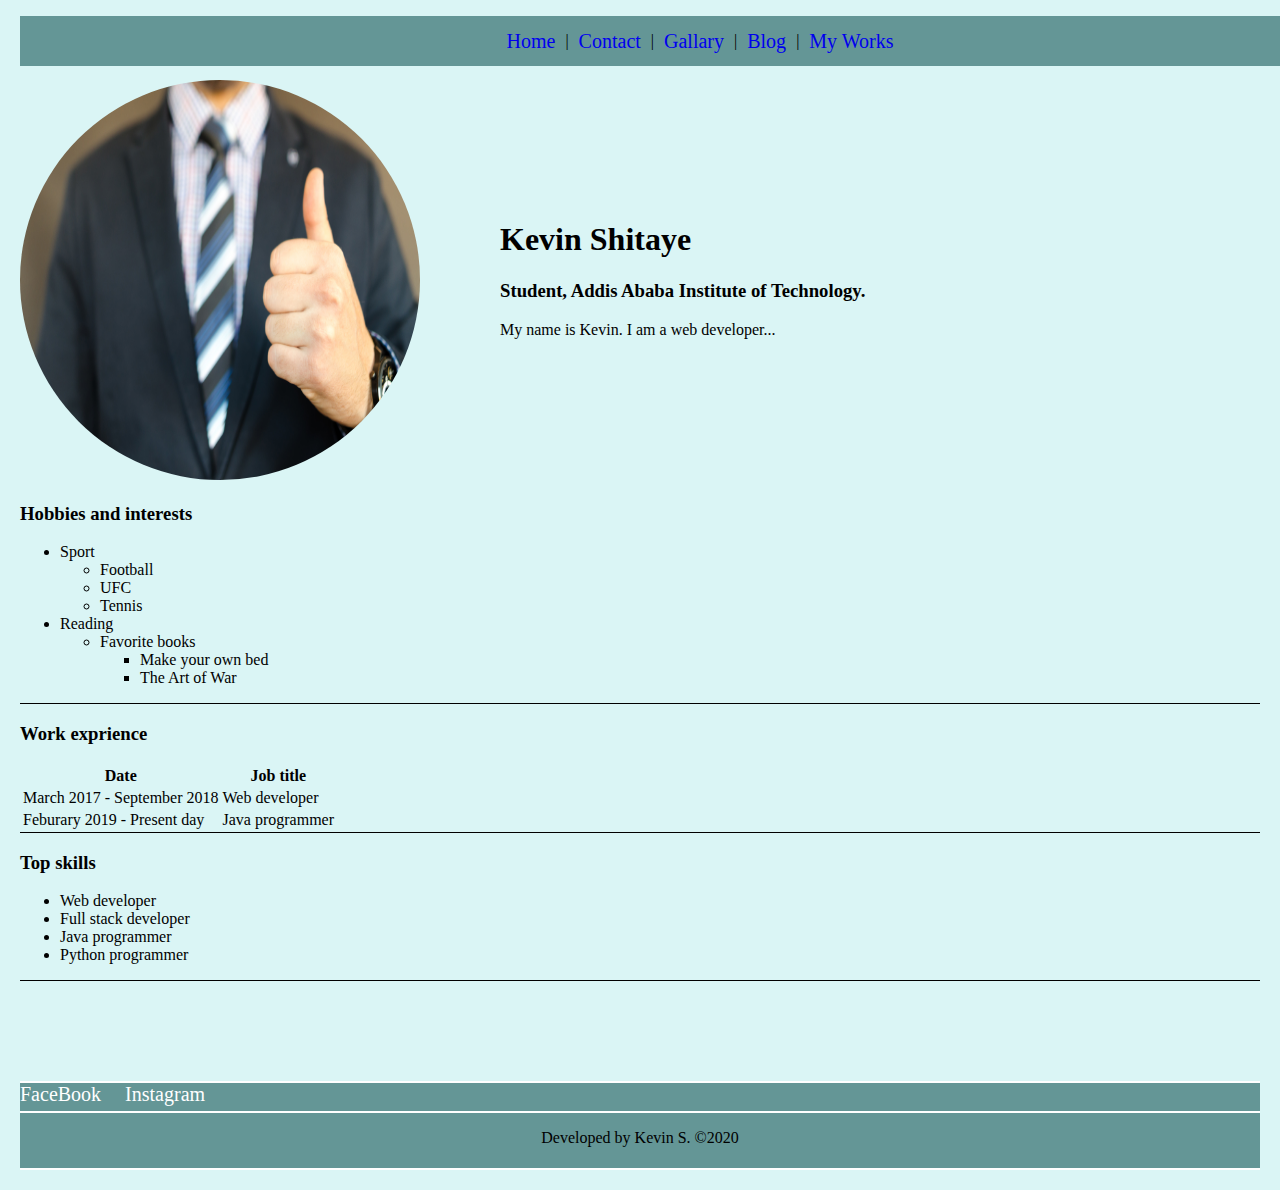
<file: index.html>
<!DOCTYPE html>
<html lang="en">
<head>
    <meta charset="UTF-8">
    <meta name="viewport" content="width=device-width, initial-scale=1.0">
    <link rel="stylesheet" href="./asset/css/style.css">
    <link rel="icon" href="favicon.ico">
    <title>Kevin Shitaye CV</title>
</head>
<body>
    <header>
        <nav>
            <ul>
                <li><a href="index.html">Home</a></li>|
                <li><a href="contact.html">Contact</a></li>|
                <li><a href="gallery.html">Gallary</a></li>|
                <li><a href="blog.html">Blog</a></li>|
                <li><a href="myWork.html">My Works</a></li>
            </ul>
        </nav>
    </header>
  
            
    <img src="./asset/images/man-in-black-formal-suit-jacket-653429.jpg" alt="random image"  class="profile">      
    
       

    <div id="hello">
       <h1>Kevin Shitaye</h1>
       <h3>Student, Addis Ababa Institute of Technology.</h3>
       <p>My name is Kevin. I am a web developer...</p>
  
    </div>

    
   <div class="index">
    <h3>Hobbies and interests</h3>
    <ul>
        <li>Sport
            <ul>
                <li>Football</li>
                <li>UFC</li>
                <li>Tennis</li>
            </ul>
        </li>
        <li>Reading
            <ul>
                <li>Favorite books
                    <ul>
                        <li>Make your own bed</li>
                        <li>The Art of War</li>
                    </ul>
                </li>
            </ul>
        </li>
    </ul>
   </div>
   
   <div class="index">
   <h3>Work exprience</h3>
   <table>
       <tr>
           <th>Date</th>
           <th>Job title</th>

       </tr>
       <tr>
           <td>March 2017 - September 2018</td>
           <td>Web developer</td>
       </tr>
       <tr>
           <td>Feburary 2019 - Present day</td>
           <td>Java programmer</td>
       </tr>
   </table>
</div>

   <div class="index">
        <h3>Top skills</h3>
        <ul>
            <li> Web developer </li>
            <li>Full stack developer </li>
            <li>Java programmer</li>
            <li>Python programmer</li>
        </ul>
   </div>
   



   <footer>
    <div>
        <a href="" target="_blank">FaceBook</a>
        <a href="" target="_blank">Instagram</a>
    </div>
    <div>
        <p align="center">Developed by Kevin S. &copy;2020</p>
    </div>
     
   </footer>
   

    
</body>
</html>
</file>
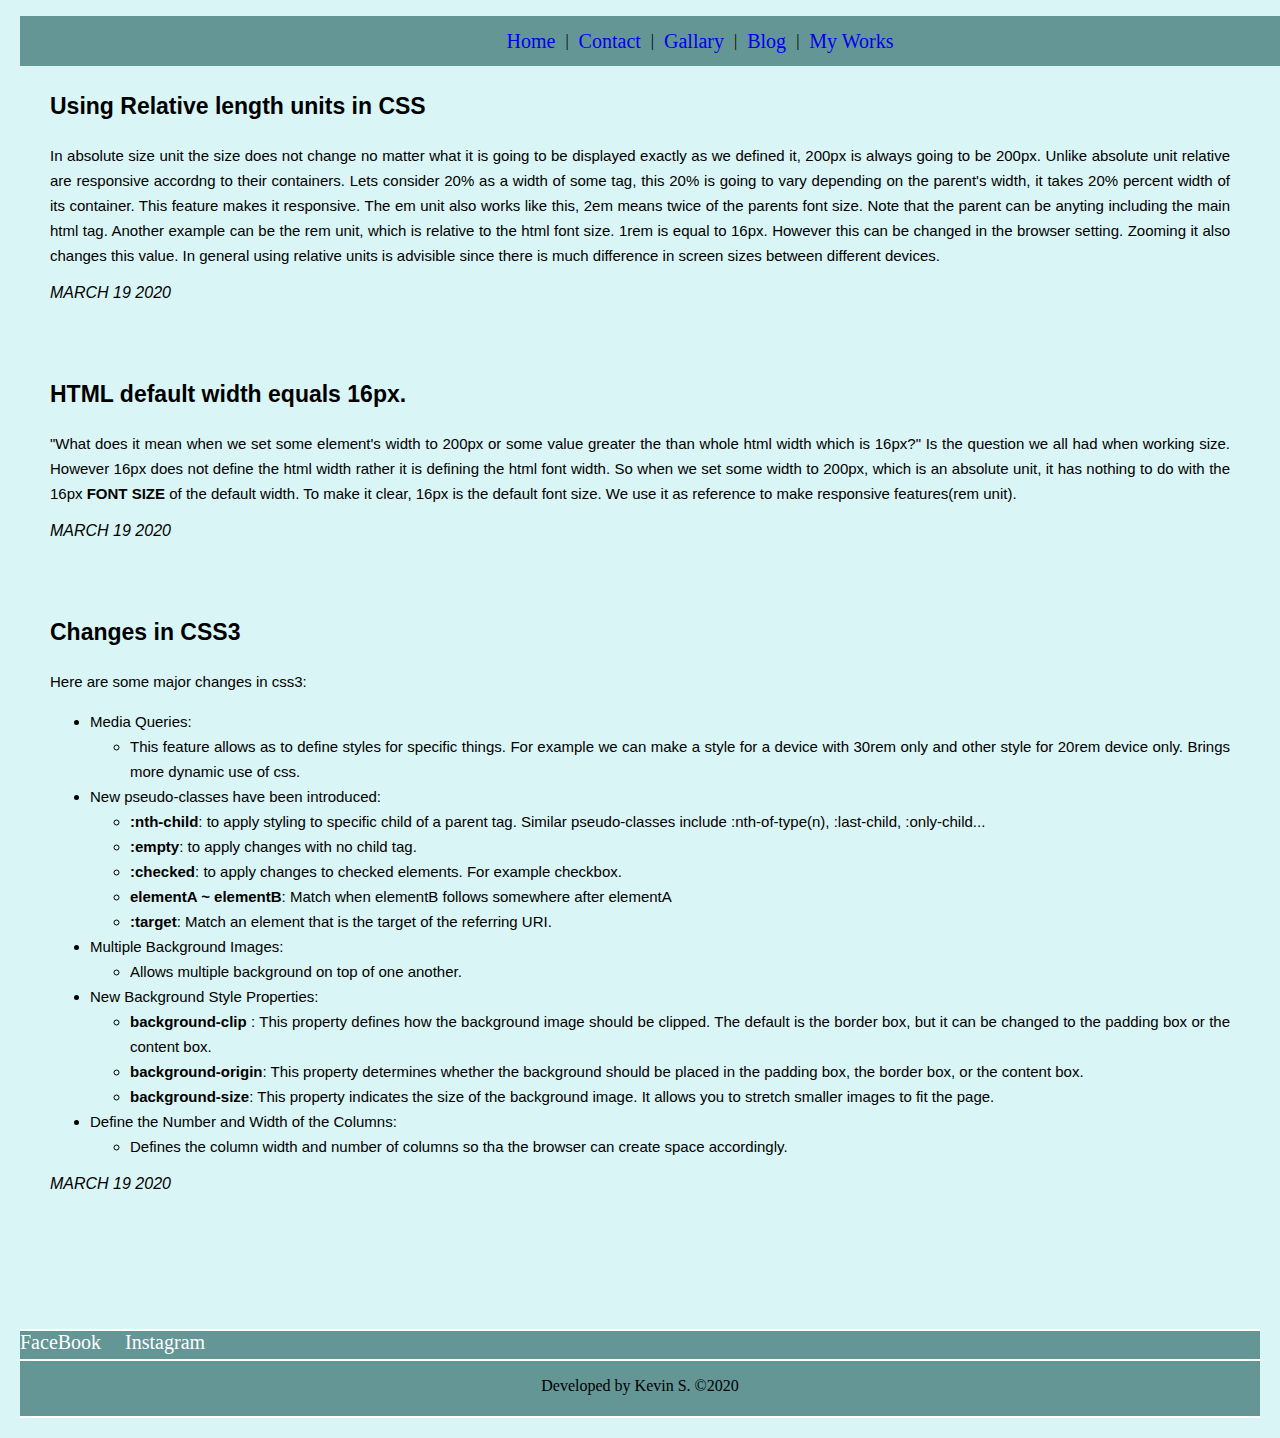
<file: blog.html>
<!DOCTYPE html>
<html lang="en">
<head>
    <meta charset="UTF-8">
    <meta name="viewport" content="width=device-width, initial-scale=1.0">
    <link rel="stylesheet" href="./asset/css/style.css">
    <title>Blog</title>
    <!-- internal css -->
   
</head>
<body>
  <header>
      <nav>
          <ul>
              <li><a href="index.html">Home</a></li>|
              <li><a href="contact.html">Contact</a></li>|
              <li><a href="gallery.html">Gallary</a></li>|
              <li><a href="blog.html">Blog</a></li>|
              <li><a href="myWork.html">My Works</a></li>
          </ul>
      </nav>
  </header>

  <div id="content">
    <section id="top">
    <p class="title">
        Using Relative length units in CSS
    </p>
    <article>
        <p>In absolute size unit the size does not change no matter what it is going to be displayed exactly as we defined it, 200px is always going to be 200px. Unlike absolute unit relative are responsive accordng to their containers. Lets consider 20% as a width of some tag, this 20% is going to vary depending on the parent's width, it takes 20% percent width of its container. This feature makes it responsive. The em unit also works like this, 2em means twice of the parents font size. Note that the parent can be anyting including the main html tag.
            Another example can be the rem unit, which is relative to the html font size. 1rem is equal to 16px. However this can be changed in the browser setting. Zooming it also changes this value.
            In general using relative units is advisible since  there is much difference in screen sizes between different devices. 
    </p>
        </article>
    <p class="date">
        March 19 2020
    </p>
    </section>
    </div>

    <section>
        <p class="title">
           HTML default width equals 16px.
        </p>
        <article>
            <p>"What does it mean when we set some element's width to 200px or some value greater the than whole html width which is 16px?" Is the question we all had when working size. However 16px does not define the html width rather it is defining the html font width. So when we set some width to 200px, which is an absolute unit, it has nothing to do with the 16px <b>FONT SIZE</b> of the default width. To make it clear, 16px is the default font size. We use it as reference to make  responsive features(rem unit).   </p>
        </article>
        <p class="date">
            March 19 2020
        </p>
        </section>

        <section>
            <p class="title">
                Changes in CSS3
            </p>
            <article>
                <p>Here are some major changes in css3:</p>
                <ul>
                    <li>Media Queries:
                        <ul>
                            <li>This feature allows as to define styles for specific things. For example we can make a style for a device with 30rem only and other style for 20rem device only. Brings more dynamic use of css.</li>
                        </ul>
                    </li>
                    <li>New pseudo-classes have been introduced:
                        <ul>
                            <li><B>:nth-child</B>: to apply styling to specific child of a parent tag. Similar pseudo-classes include :nth-of-type(n), :last-child, :only-child...</li>
                            <li><B>:empty</B>: to apply changes with no child tag.</li>
                            <li><B>:checked</B>: to apply changes to checked elements. For example checkbox. </li>
                            <li><B>elementA ~ elementB</B>: Match when elementB follows somewhere after elementA</li>
                            <li><B>:target</B>: Match an element that is the target of the referring URI.</li>
                        </ul>
                    </li>
                    <li>Multiple Background Images:
                        <ul>
                            <li>Allows multiple background on top of one another.</li>
                        </ul>
                    </li>
                    <li>New Background Style Properties:
                        <ul>
                            <li> <B>background-clip</B>  : This property defines how the background image should be clipped. The default is the border box, but it can be changed to the padding box or the content box.</li>
                            <li><B>background-origin</B>: This property determines whether the background should be placed in the padding box, the border box, or the content box.</li>
                            <li><B>background-size</B>: This property indicates the size of the background image. It allows you to stretch smaller images to fit the page.</li>
                        </ul>
                    </li>
                    <li>Define the Number and Width of the Columns:
                        <ul>
                            <li>Defines the column width and number of columns  so tha the browser can create space accordingly.</li>
                        </ul>
                    </li>
                </ul>
            </article>
            <p class="date">
                March 19 2020
            </p>
            </section>

            
            <footer>
                <div>
                    <a href="" target="_blank">FaceBook</a>
                    <a href="" target="_blank">Instagram</a>
                </div>
                <div>
                    <p align="center">Developed by Kevin S. &copy;2020</p>
                </div>
                 
               </footer>

</body>
</html>
</file>
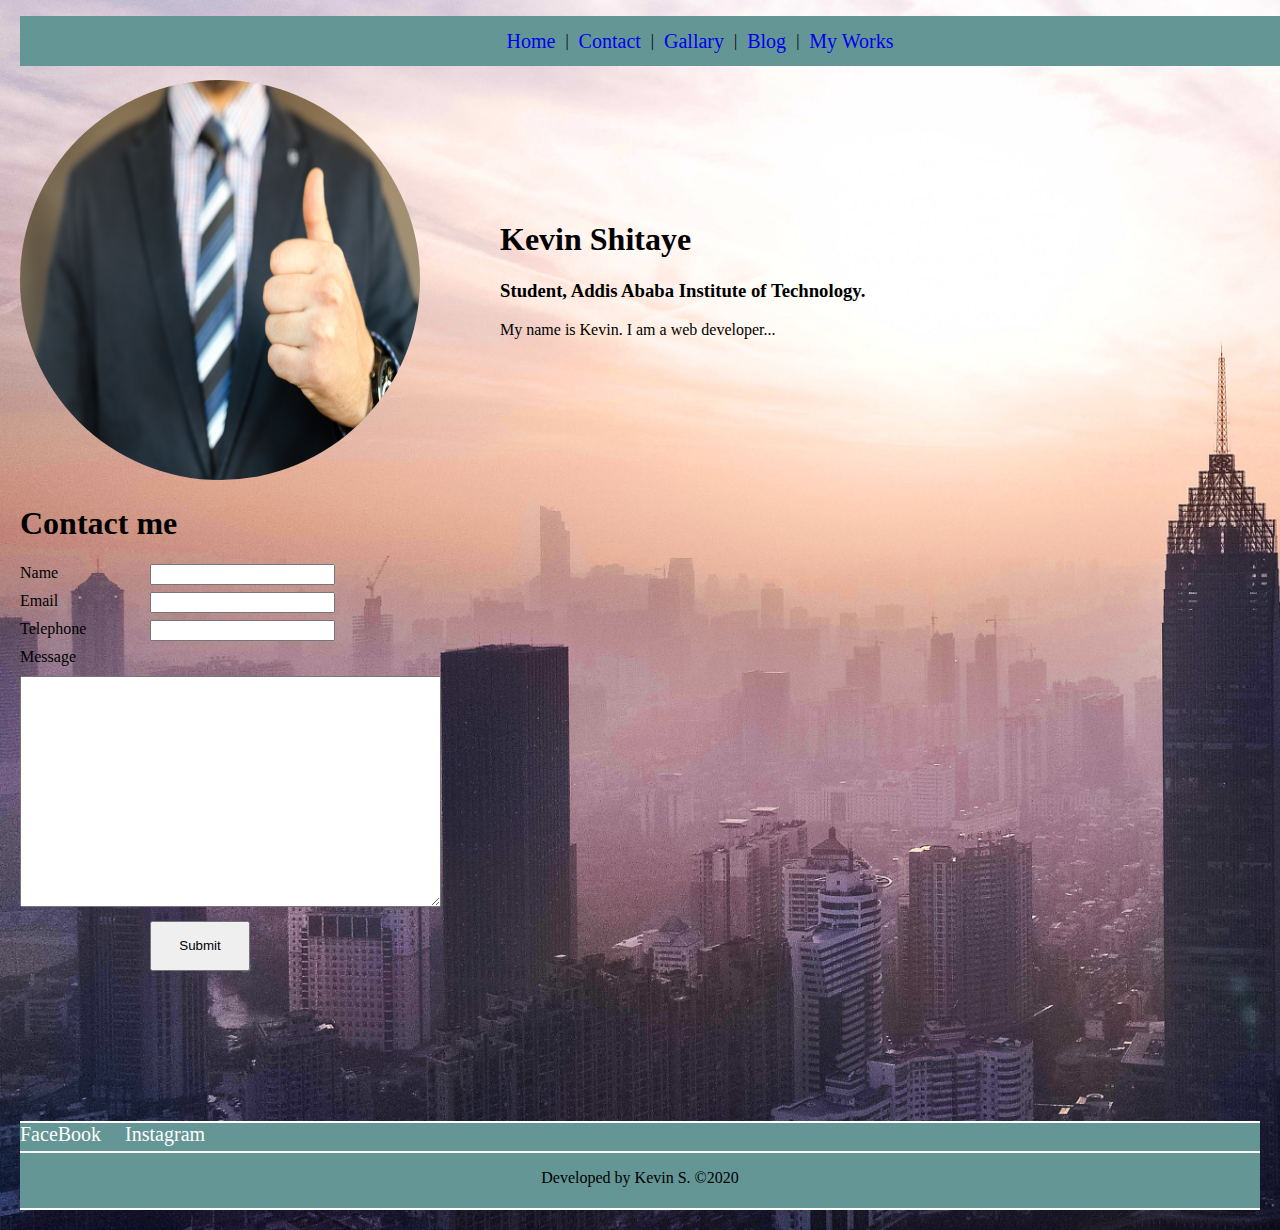
<file: contact.html>
<!DOCTYPE html>
<html lang="en">
<head>
    <meta charset="UTF-8">
    <meta name="viewport" content="width=device-width, initial-scale=1.0">
    <link rel="icon" href="favicon.ico">
    <link rel="stylesheet" href="./asset/css/style.css">
    <title>Contact</title>

    <style>
        body {
            background-image: url(asset/images/aerial-photography-of-city-buildings-under-cloudy-sky-2310885.jpg);
            background-repeat: no-repeat;
            background-size: cover;
        }
    </style>
</head>
<body>
    <header>
        <nav>
            <ul>
                <li><a href="index.html">Home</a></li>|
                <li><a href="contact.html">Contact</a></li>|
                <li><a href="gallery.html">Gallary</a></li>|
                <li><a href="blog.html">Blog</a></li>|
                <li><a href="myWork.html">My Works</a></li>
            </ul>
        </nav>
    </header>
    
    <!-- First step....head -->
    

        
            
            <img src="./asset/images/man-in-black-formal-suit-jacket-653429.jpg" alt="random image"  class="profile">      
    
       

     <div id="hello">
        <h1>Kevin Shitaye</h1>
        <h3>Student, Addis Ababa Institute of Technology.</h3>
        <p>My name is Kevin. I am a web developer...</p>
   
     </div>

     <div id="contact">
        <h1>Contact me</h1>
        <form method="POST/GET" action="mailto:it.kevin.shitaye@gmail.com">
            <div> <label for="fName" >Name <input type="text" id="fName" name="fName"  pattern="[a-z]{2,30}" title="No Number and Minimum length 2"> </label>   </div>
            <div> <label for="email">Email  </label> <input type="email" id="email" name="email"></div>
            <div> <label for="">Telephone  </label> <input type="tel" id="tel" name="tel"  pattern="[0-9]{3}-[0-9]{3}-[0-9]{6}" required title="Format: 251-456-789012"></div>
            <div><label for="message"  >Message </label> </div>
            <div>  <textarea name="" id="" cols="50" rows="15"></textarea></div>
            <div><input type="submit" value="Submit"></div>

        </form>
     </div>

     <div id="map">
        <div class="mapouter"><div class="gmap_canvas"><iframe width="300" height="260" id="gmap_canvas" src="https://maps.google.com/maps?q=addis%20ababa%20jemo&t=&z=13&ie=UTF8&iwloc=&output=embed" frameborder="0" scrolling="no" marginheight="0" marginwidth="0"></iframe><a href="https://www.embedgooglemap.net"></a></div><style>.mapouter{position:relative;text-align:right;height:260px;width:300px;}.gmap_canvas {overflow:hidden;background:none!important;height:260px;width:300px;}</style></div>
     </div>
           
       
 


   <footer>
    <div>
        <a href="" target="_blank">FaceBook</a>
        <a href="" target="_blank">Instagram</a>
    </div>
    <div>
        <p align="center">Developed by Kevin S. &copy;2020</p>
    </div>
     
   </footer>
   
</body>
</html>
</file>
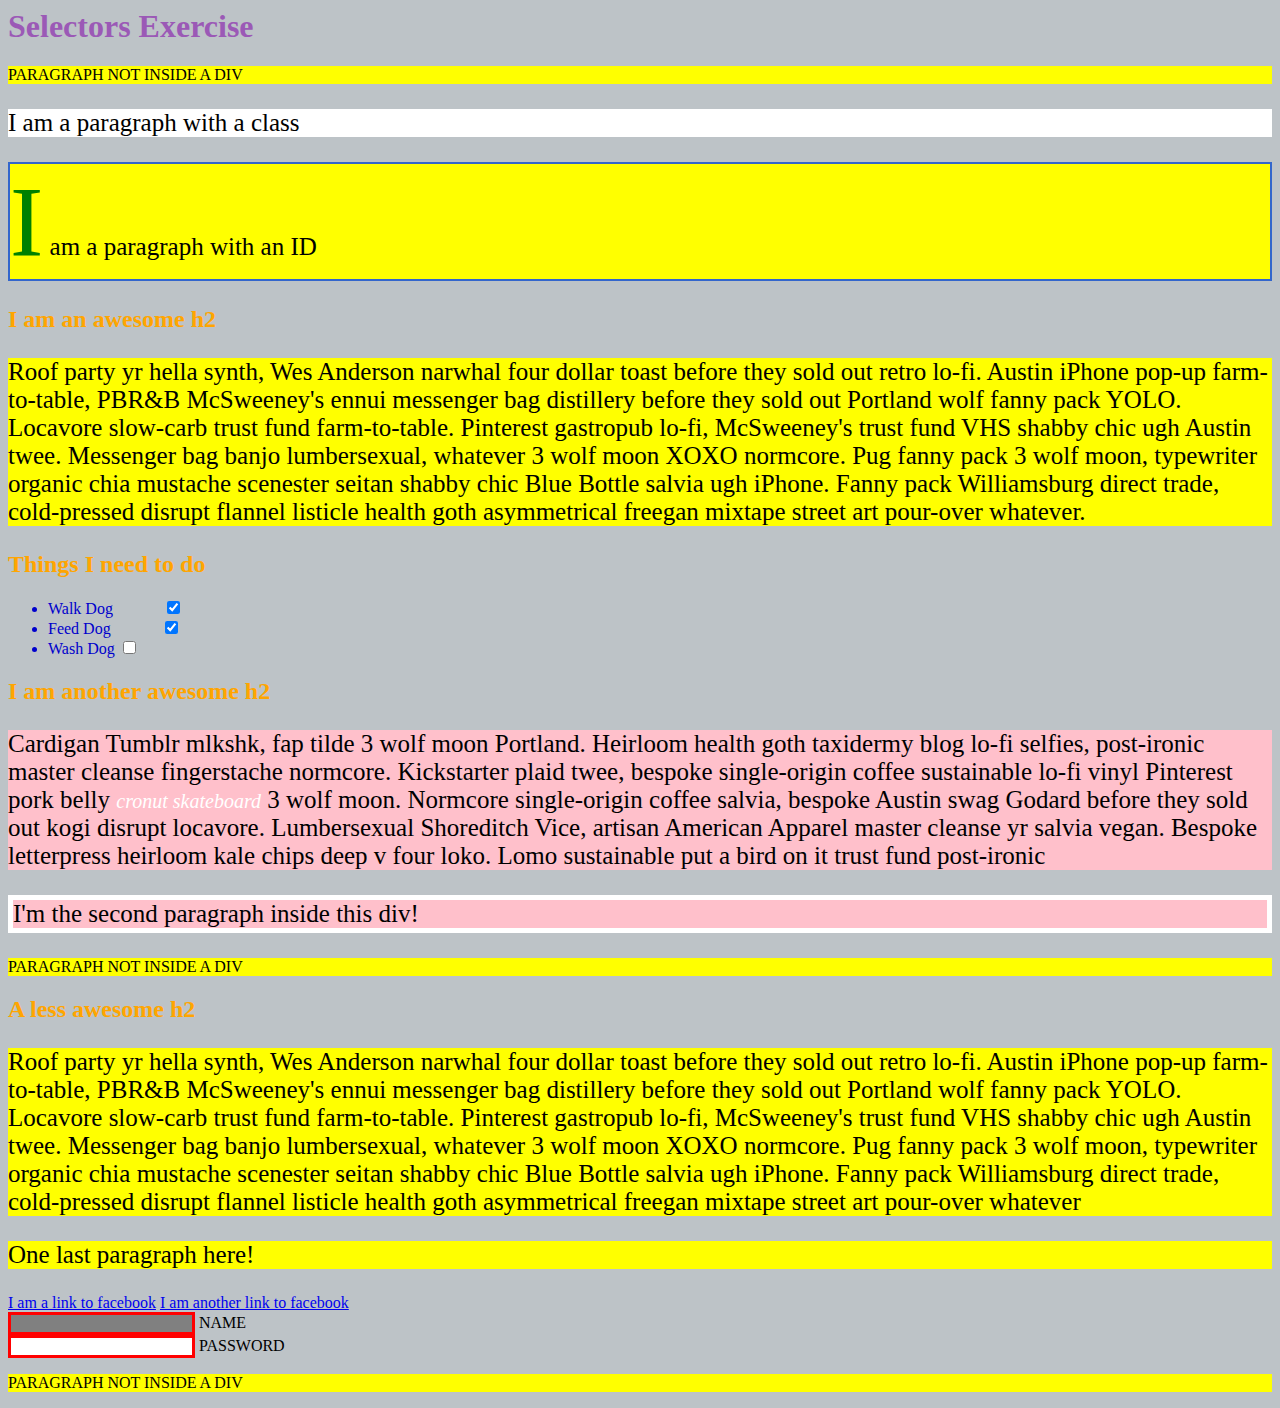
<file: question1.html>
<html>
<head>
  <meta charset="UTF-8">
  <title>Selectors Exercise</title>
  <link rel="stylesheet" href="./asset/css/selectors.css">
</head>
<body>
  <h1>Selectors Exercise</h1>

<p>PARAGRAPH NOT INSIDE A DIV</p>

<div>
  <p class="hello">I am a paragraph with a class</p>
  <p id="special">I am a paragraph with an ID</p>

  <h2>I am an awesome h2</h2>
  
  
  <p>Roof party yr hella synth, Wes Anderson narwhal four dollar toast before they sold out retro lo-fi. Austin iPhone pop-up farm-to-table, PBR&B McSweeney's ennui messenger bag distillery before they sold out Portland wolf fanny pack YOLO. Locavore slow-carb trust fund farm-to-table. Pinterest gastropub lo-fi, McSweeney's trust fund VHS shabby chic ugh Austin twee. Messenger bag banjo lumbersexual, whatever 3 wolf moon XOXO normcore. Pug fanny pack 3 wolf moon, typewriter organic chia mustache scenester seitan shabby chic Blue Bottle salvia ugh iPhone. Fanny pack Williamsburg direct trade, cold-pressed disrupt flannel listicle health goth asymmetrical freegan mixtape street art pour-over whatever.</p>

</div>

<div>
  <h2>Things I need to do</h2>

  <ul>
    <li>Walk Dog <input type="checkbox" checked> </li>
    <li>Feed Dog <input type="checkbox" checked> </li>
    <li>Wash Dog <input type="checkbox"></li>
  </ul>
</div>

<div>
  <h2>I am another awesome h2</h2>

  <p>Cardigan Tumblr mlkshk, fap tilde 3 wolf moon Portland. Heirloom health goth taxidermy blog lo-fi selfies, post-ironic master cleanse fingerstache normcore. Kickstarter plaid twee, bespoke single-origin coffee sustainable lo-fi vinyl Pinterest pork belly <em>cronut skateboard</em> 3 wolf moon. Normcore single-origin coffee salvia, bespoke Austin swag Godard before they sold out kogi disrupt locavore. Lumbersexual Shoreditch Vice, artisan American Apparel master cleanse yr salvia vegan. Bespoke letterpress heirloom kale chips deep v four loko. Lomo sustainable put a bird on it trust fund post-ironic</p>

  <p>I'm the second paragraph inside this div!</p>
</div>

<p>PARAGRAPH NOT INSIDE A DIV</p>


<div>
  <h2>A less awesome h2</h2>

  <p>Roof party yr hella synth, Wes Anderson narwhal four dollar toast before they sold out retro lo-fi. Austin iPhone pop-up farm-to-table, PBR&B McSweeney's ennui messenger bag distillery before they sold out Portland wolf fanny pack YOLO. Locavore slow-carb trust fund farm-to-table. Pinterest gastropub lo-fi, McSweeney's trust fund VHS shabby chic ugh Austin twee. Messenger bag banjo lumbersexual, whatever 3 wolf moon XOXO normcore. Pug fanny pack 3 wolf moon, typewriter organic chia mustache scenester seitan shabby chic Blue Bottle salvia ugh iPhone. Fanny pack Williamsburg direct trade, cold-pressed disrupt flannel listicle health goth asymmetrical freegan mixtape street art pour-over whatever</p>

  <p>One last paragraph here!</p>

  <a href="http://www.facebook.com">I am a link to facebook</a>
  <a href="http://www.facebook.com">I am another link to facebook</a>
  <br>

  <input type="text" name="name" /><label> Name</label><br/>
  <input type="password" name="password" /><label> Password</label><br/>

</div>

<p>PARAGRAPH NOT INSIDE A DIV</p>

</body>
</html>
</file>
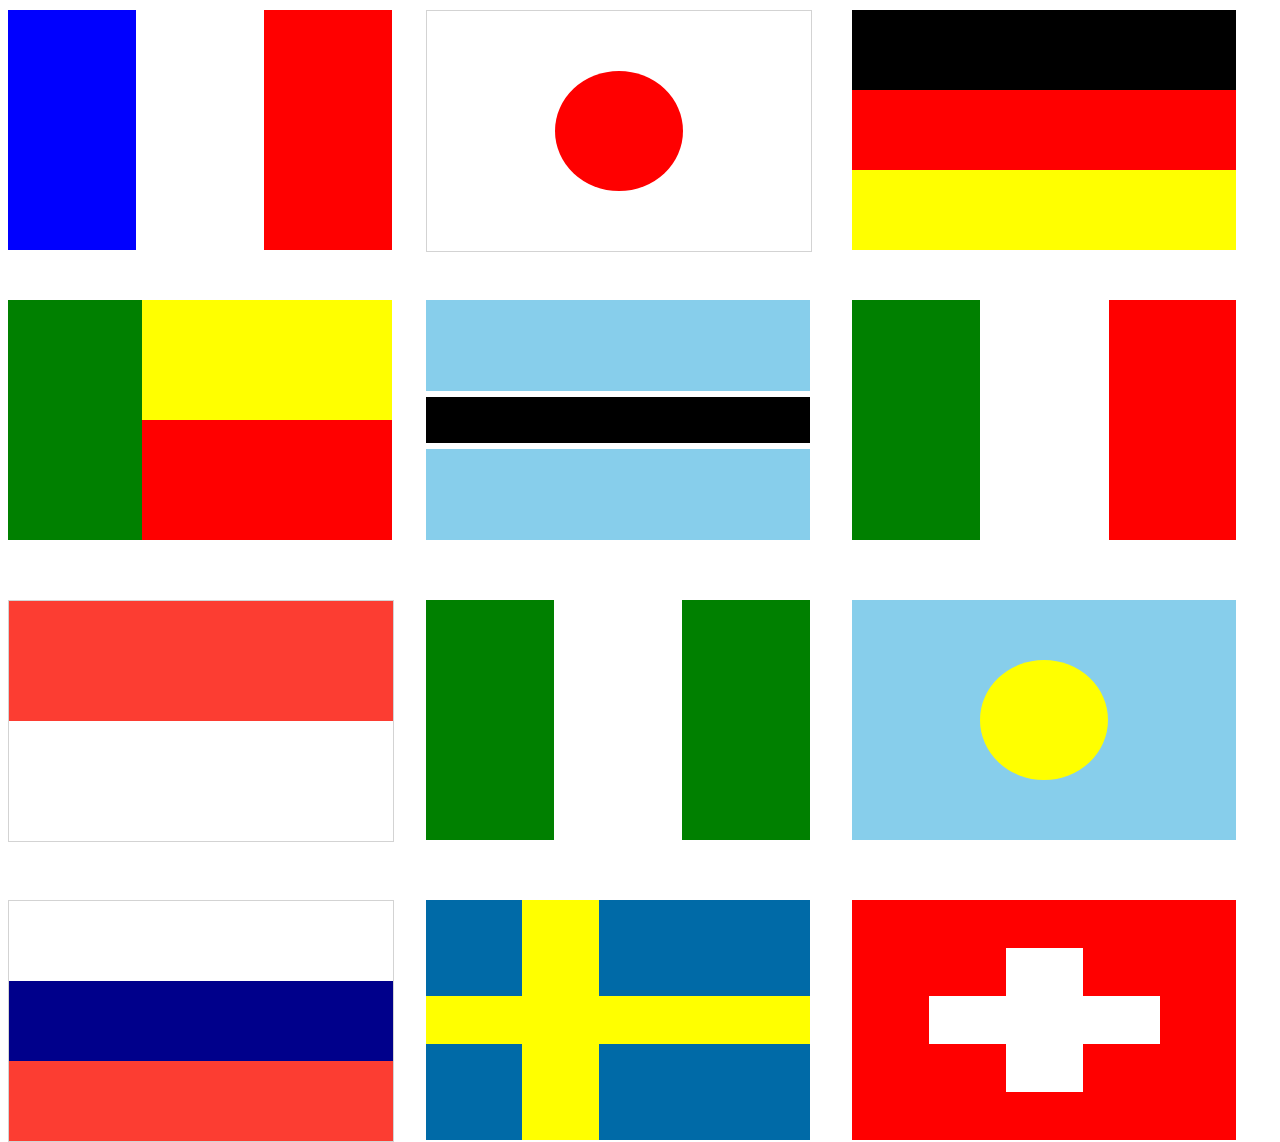
<file: question3.html>
<!DOCTYPE html>
<html lang="en">
<head>
    <meta charset="UTF-8">
    <meta name="viewport" content="width=device-width, initial-scale=1.0">
    <link rel="stylesheet" href="./asset/css/flags.css">
    <title>Flags</title>
</head>
<body>
    <div id="allflags">
        <div id="fra">
            <div id="left"></div>
            <div id="mid"></div>
            <div id="right"></div>
        </div>
    
        
    
        <div id="japan">
            <div id="body">
                <div id="center"></div>
            </div>
            
        </div>
    
        <div id="ger">
            <div id="top"></div>
            <div id="mid"></div>
            <div id="bottom"></div>
        </div>
    
        <div id="benin">
            <div id="left"></div>
            <div id="top"></div>
            <div id="bottom"></div>
        </div>
    </div>
    
    <div id="bots">
        <div id="top"></div>
        <div id="mid"></div>
        <div id="bottom"></div>
    </div>

    <div id="ita">
        <div id="left"></div>
        <div id="mid"></div>
        <div id="right"></div>
    </div>

    <div id="mon">
        <div id="top"></div>
        <div id="bottom"></div>
    </div>
   
    <div id="nig">
        <div id="left"></div>
        <div id="right"></div>
    </div>

    <div id="pal">
        <div id="body">
            <div id="center"></div>
        </div>
    </div>

    <div id="rus">
        <div id="mid"></div>
        <div id="bottom"></div>
    </div>

    <div id="swe">
        <div id="v"></div>
        <div id="h"></div>
    </div>
    
    <div id="swiz">
        <div id="v"></div>
        <div id="h"></div>
    </div>
</body>
</html>
</file>
<file: asset/css/style.css>
/* external css */

body {
    background-color : rgb(218, 245, 245);
    margin: 20px;
    
}

header ul {
    display: flex;
    justify-content: center;
    align-items: center;
    flex-wrap: nowrap;
    background-color: rgba(100, 150, 150, 100);
    position: fixed;
    z-index: 1;
    top: 0;
    width: 100%;
    height: 50px;
    
}

#galhead {
    text-transform: uppercase;
    font-size: 25;
    font-family: Arial, Helvetica, sans-serif;
    font-style: normal;
    width: 60rem;
    margin-top: 120px;
    padding-bottom: 30px;
    border-bottom: 1px solid;
    text-align: center;
}

#hello {
    position: absolute;
    top: 200px;
    left: 500px;
}
.index {
    border-bottom: 1px solid;
}


#contact {
    padding-bottom: 100px;
    
}

#contact div {
    position: relative;
    margin-bottom: 10px;
}

#contact input {
 position: absolute;
 left: 130px;
}

input[type=submit] {
    width: 100px;
    height: 50px;
}



#map {
    position: absolute;
    top: 600px;
    left: 40%;
}


/* for the map to godown as the width of the screen decrease. */

@media (max-width: 800px) {
    #map {
        position: absolute;
        top: 900px;
        left: 30px;
        
    }

    footer {
        margin-top: 500px;
    }

}

section {
    font-family: Arial, Helvetica, sans-serif;
    padding: 20px 30px;
    
   
    
}

#top {
    margin-top: 50px;
}

article {
    text-align: justify;
    font-size: 15px;
    line-height: 25px;
}

/* link style */
nav > ul > li {
    
    display: inline-block;
    padding: 2px 10px;
    font-size: 20px;
    
}

nav > ul > li> a {
    text-decoration: none;
}

nav > ul > li:hover {
    background-color: slateblue;
}




.title {
    font-size: 23px;
    font-weight: bold;
}

.date {
    font-style: italic;
    text-transform: uppercase;
}

#gallery {
    text-transform: uppercase;
}

.profile{
    
    margin-top: 60px;
    width: 400px;
    height: 400px;
    border-radius: 100%;
    

    
}


footer {
    border-top: 2px solid white;
    margin-top: 100px;
    background-color: rgba(100, 150, 150, 100);
    
}

footer div {
    
    border-bottom: solid white 2px;
    padding-bottom: 5px;
    
    
    
   
}

footer a {
    margin-right: 20px;
    color: white;
    font-size: 20px;
    text-decoration: none;
}

footer a:hover {
    color: red;
}


/* for gallery images */
#images {
    margin-bottom: 1100px;
}
#images img {
    float: left;
    width: 30%;
    height: 300px;
    margin: 1.66%;
}






/* css for myworks */

#questions ul {
    font-size: 30px;
    color: red;

}

#questions a {
    text-decoration: none;
}
#questions a:hover {
    color: red;
}

#questions a:visited {
    color: gray;
}

#questions a:visited:hover {
    color: red;
}
/* end of myworks */
</file>
<file: asset/css/selectors.css>
/* Style the HTML elements according to the following instructions. 
DO NOT ALTER THE EXISTING HTML TO DO THIS.  WRITE ONLY CSS!

/* Give the <body> element a background of #bdc3c7*/
body {
    background-color: #bdc3c7;
}


/* Make the <h1> element #9b59b6*/
h1 {
    color: #9b59b6;
}


/* Make all <h2> elements orange */

h2 {
    color: orange;
}


/* Make all <li> elements blue(pick your own hexadecimal blue)*/ 
li {
    color: #0000cc;
}


/*Change the background on every paragraph to be yellow*/

p {
    background-color: yellow;
}


/*Make all inputs have a 3px red border*/

input {
    border: 3px red solid;
}


/* Give everything with the class 'hello' a white background*/
.hello {
    background-color: white;
}


/* Give the element with id 'special' a 2px solid blue border(pick your own rgb blue)*/
#special {
    border: solid 2px #3366cc;
}


/*Make all the <p>'s that are nested inside of divs 25px font(font-size: 25px)*/
div p {
    font-size: 25px;
}


/*Make only inputs with type 'text' have a gray background*/
input[type=text] {
    background-color: gray;
}


/* Give both <p>'s inside the 3rd <div> a pink background*/
div:nth-of-type(3) p {
    background-color: pink;
}


/* Give the 2nd <p> inside the 3rd <div> a 5px white border*/
div:nth-of-type(3) > p:nth-of-type(2) {
    border: 5px white solid;
}



/* Make the <em> in the 3rd <div> element white and 20px font(font-size:20px)*/
div:nth-of-type(3) em {
    font-size: 20px;
    color: white;
}



/*BONUS CHALLENGES*/
/*You may need to research some other selectors and properties*/

/*Make all "checked" checkboxes have a left margin of 50px(margin-left: 50px)*/
input:checked{
    margin-left: 50px;
}


/* Make the <label> elements all UPPERCASE without changing the HTML(definitely look this one up*/
label {
    text-transform: uppercase;
}

/*Make the first letter of the element with id 'special' green and 100px font size(font-size: 100)*/
#special::first-letter {
    color: green;
    font-size: 100px;
}


/*Make the <h1> element's color change to blue when hovered over */
h1:hover {
    color: blue;
}


/*Make the <a> element's that have been visited gray */
a:visited{
    color: gray;
}
</file>
<file: asset/css/flags.css>
/* fracne */
#fra {
    position: relative;
    position: absolute;
    top: 10px;
    width: 30%;
    height: 15rem;
}

#fra #left {
    position: absolute;
    left: 0;
    height: 100%;
    width: 33.3%;
    background-color:blue;
}

#fra #right {
    position: absolute;
    right: 0;
    height: 100%;
    width: 33.3%;
    background-color: red;
}

/* japan */
#japan #body {
    width: 30%;
    height: 15rem;
    border: 1px lightgray solid;
    position: relative;
    position: absolute;
    left: 33.3%; 
    top: 10px;
}

#japan #center {
    width: 33.3%;
    height: 50%;
    border-radius: 50%;
    background-color: red;
    position: absolute;
    left: 33.3%;
    top: 25%;
    overflow: hidden;
    
}

/* germany */
#ger {
    width: 30%;
    height: 15rem;
    position: relative;
    position: absolute;
    left: 66.6%;
    top: 10px;

}

#ger #top {
    position: absolute;
    top: 0;
    width: 100%;
    height: 33.3%;
    background-color: black;
}

#ger #mid {
    position: absolute;
    top: 33.3%;
    width: 100%;
    height: 33.3%;
    background-color: red;
}

#ger #bottom {
    position: absolute;
    top: 66.6%;
    width: 100%;
    height: 33.3%;
    background-color:yellow;
}


/* benin */

#benin {
    width: 30%;
    height: 15rem;
    position: relative;
    position: absolute;
    top: 300px;
}

#benin #left {
    height: 100%;
    width: 35%;
    background-color: green;
}

#benin #top {
    height: 50%;
    width: 65%;
    position: absolute;
    top: 0;
    right: 0;
    background-color: yellow;
}

#benin #bottom {
    height: 50%;
    width: 65%;
    position: absolute;
    bottom: 0;
    right: 0;
    background-color:red;
}

/* botswana */

#bots {
    width: 30%;
    height: 15rem;
    position: relative;
    position: absolute;
    top: 300px;
    left: 33.3%;

}

#bots #top {
    position: absolute;
    top: 0;
    height: 38%;
    width: 100%;
    background-color: skyblue;
}

#bots #mid {
    position: absolute;
    width: 100%;
    height: 19%;
    top: 40.5%;
    bottom: 40.5;
    background-color: black;
}

#bots #bottom {
    position: absolute;
    bottom: 0;
    background-color: skyblue;
    height: 38%;
    width: 100%;
}

/* italy */

#ita {
    width: 30%;
    height: 15rem;
    position: relative;
    position: absolute;
    top: 300px;
    left: 66.6%;
}

#ita #left {
    position: absolute;
    left: 0;
    height: 100%;
    width: 33.3%;
    background-color: green;
}

#ita #right {
    position: absolute;
    right: 0;
    height: 100%;
    width: 33.3%;
    background-color: red;
}

/* monaco */

#mon {
    width: 30%;
    height: 15rem;
    position: relative;
    position: absolute;
    top: 600px;
    border: lightgray 1px solid;
}

#mon #top {
    position: absolute;
    top: 0;
    width: 100%;
    height: 50%;
    background-color: #fc3d32;
}

/* nigeria */

#nig {
    width: 30%;
    height: 15rem;
    position: relative;
    position: absolute;
    top: 600px;
    left: 33.3%;

}

#nig #left {
    position: absolute;
    left: 0;
    width: 33.3%;
    height: 100%;
    background-color: green;
}

#nig #right {
    position: absolute;
    right: 0;
    width: 33.3%;
    height: 100%;
    background-color: green;
}


/* palau */
#pal #body {
    width: 30%;
    height: 15rem;
    position: relative;
    position: absolute;
    left: 66.6%; 
    top: 600px;
    background-color: skyblue;
}

#pal #center {
    width: 33.3%;
    height: 50%;
    border-radius: 50%;
    background-color: yellow;
    position: absolute;
    left: 33.3%;
    top: 25%;
    overflow: hidden;
    
}

/* Russia */

#rus {
    width: 30%;
    height: 15rem;
    position: relative;
    position: absolute;
    top: 900px;
    border: 1px solid lightgray;

}

#rus #mid {
    position: absolute;
    width: 100%;
    height: 33.3%;
    top: 33.3%;
    background-color: darkblue;
    
}


#rus #bottom {
    position: absolute;
    width: 100%;
    height: 33.3%;
    bottom: 0;
    background-color: #fc3d32;
}

/* Sweden */

#swe{
    position: relative;
    width: 30%;
    height: 15rem;
    position: absolute;
    top: 900px;
    left: 33.3%;
    background-color: #006aa7;

}

#swe #v {
    position: absolute;
    width: 20%;
    height: 100%;
    background-color: yellow;
    left: 25%;
}

#swe #h {
    position: absolute;
    width: 100%;
    height: 20%;
    background-color: yellow;
    top: 40%;
}

/* switzerland */
#swiz{
    position: relative;
    width: 30%;
    height: 15rem;
    position: absolute;
    top: 900px;
    left: 66.6%;
    background-color: red;

}

#swiz #v {
    position: absolute;
    width: 20%;
    height: 60%;
    background-color: white;
    top: 20%;
    left: 40%;
}

#swiz #h {
    position: absolute;
    width: 60%;
    height: 20%;
    background-color:white;
    top: 40%;
    left:20% ;
}
</file>
